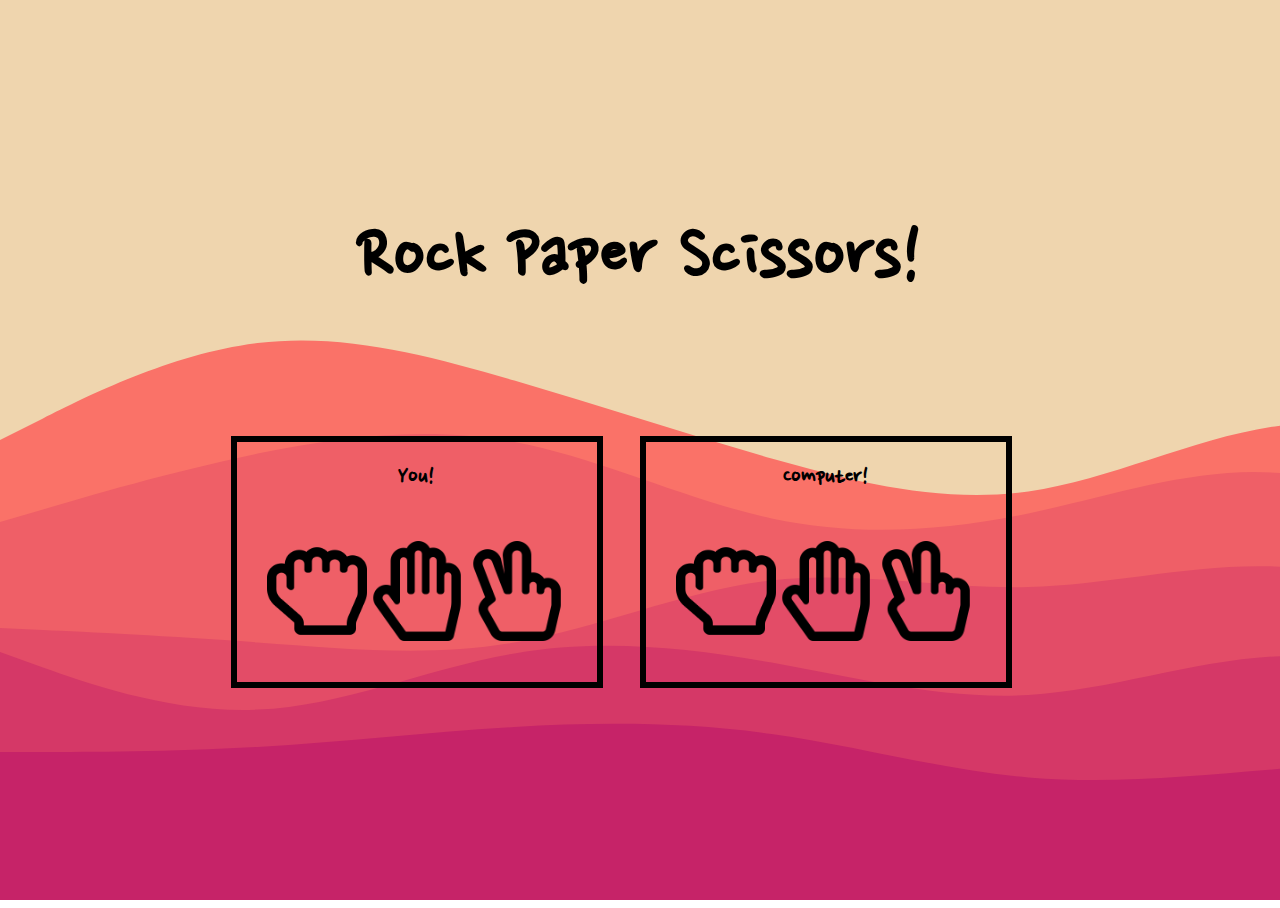
<file: index.html>
<!DOCTYPE html>
<html lang="en">
  <head>
    <meta charset="UTF-8" />
    <meta http-equiv="X-UA-Compatible" content="IE=edge" />
    <meta name="viewport" content="width=device-width, initial-scale=1.0" />
    <title>Document</title>
    <link rel="stylesheet" href="style.css">
    <link rel="stylesheet" href="https://fonts.googleapis.com/css?family=Nanum+Pen+Script">
  </head>
  <script src="external.js" defer> </script>
  <body>
    <div id="title">
      <h1>Rock Paper Scissors!</h1>
    </div>
    <div class="container">
      <div class="you">
        <h2>You!</h2>
        <div class="icons">
          <img id="rock" src="rock.png" alt="image of rock">
          <img id="paper"src="paper.png" alt="image of paper">
          <img id="scissors" src="scissors.png" alt="image of scissors">
        </div>
      </div>
      <div class="computer">
        <h2>Computer!</h2>
        <div class="icons">
          <img id="rock" src="rock.png" alt="image of rock">
          <img id="paper"src="paper.png" alt="image of paper">
          <img id="scissors" src="scissors.png" alt="image of scissors">
        </div>
      </div>
    </div>
  </body>
</html>
</file>
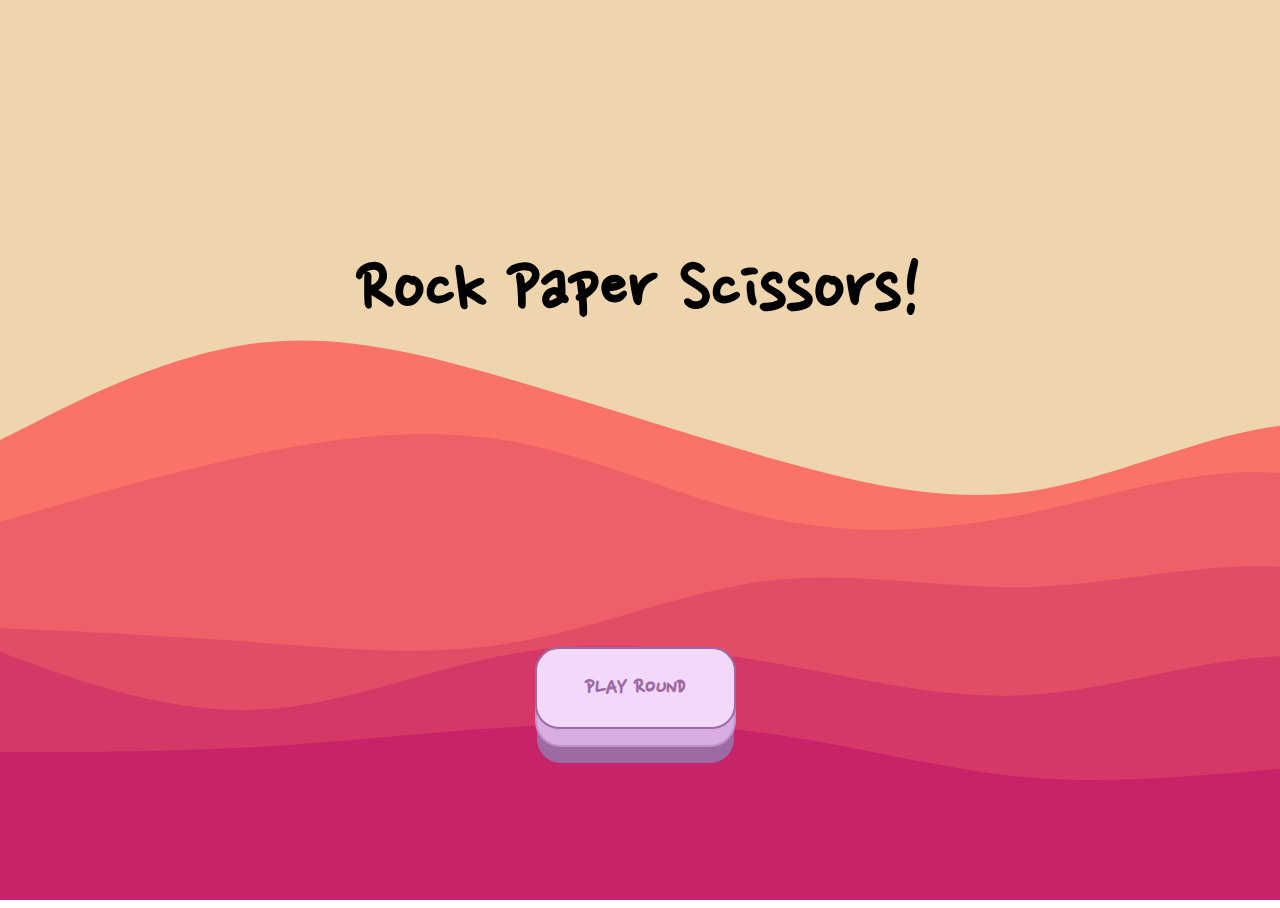
<file: enter.html>
<!DOCTYPE html>
<html lang="en">
<head>
    <meta charset="UTF-8">
    <meta http-equiv="X-UA-Compatible" content="IE=edge">
    <meta name="viewport" content="width=device-width, initial-scale=1.0">
    <title>Enter</title>
    <link rel="stylesheet" href="style.css">
    <link rel="stylesheet" href="https://fonts.googleapis.com/css?family=Nanum+Pen+Script">
</head>
<script src="external.js" defer> </script>
<body>
    <div id="title">
        <h1>Rock Paper Scissors!</h1>
    </div>
    <button type="button" class="big-button" id="play">Play Round</button>
</body>
</html>
</file>
<file: style.css>
html {
    height: 100%;
}

body {
    background-image: url(layered-waves-haikei.svg);
    background-size: cover;
    background-repeat: no-repeat;
    font-family:  'Nanum Pen Script', serif;
    display: flex;
    flex-direction: column;
    justify-content: center;
    align-items: center;
    min-height: 100%;
}

#title {
    width: auto;
    font-size: 2.5em;    
}

.container {
  display: flex;
  justify-content: center;
  align-items: center;
  height: 400px;
}

.icons {
    display: flex;
    flex-direction: row;
    justify-content: center;
    align-items: center;
    padding: 30px;
}

.you, .computer {
  margin-right: 5%;
  border: 6px solid black;
  height: 60%;
}

.you > h2, .computer > h2 {
  text-align: center;

}

img {
    height: auto;
    width: 100px;
    margin: 0 auto;
    flex-grow: 1;
}

 /* Define the pulsing animation */
 @keyframes pulse {
  0% {
    transform: scale(1);
    opacity: 1;
  }
  50% {
    transform: scale(1.2);
    opacity: 0.5;
  }
  100% {
    transform: scale(1);
    opacity: 1;
  }
 }

 /*pulsing animation class 'clicked' when image is clicked*/
 img.clicked {
  animation: pulse 1s ease-in-out;
 }

:root {
    --backgroundColor: rgba(246, 241, 209);
    --colorShadeA: rgb(158, 106, 163);
    --colorShadeB: rgb(190, 146, 201);
    --colorShadeC: rgb(217, 172, 228);
    --colorShadeD: rgb(234, 184, 247);
    --colorShadeE: rgb(242, 216, 249);
  }
  
  
  *::before,
  *::after {
    box-sizing: border-box;
  }
  
  button {
    position: relative;
    display: inline-block;
    cursor: pointer;
    outline: none;
    border: 0;
    vertical-align: middle;
    text-decoration: none;
    font-size: 1.5rem;
    color: var(--colorShadeA);
    font-weight: 700;
    text-transform: uppercase;
    font-family: inherit;
    margin-top: 20%;
    margin-right: 10px;
  }
  
  button.big-button {
    padding: 1em 2em;
    border: 2px solid var(--colorShadeA);
    border-radius: 1em;
    background: var(--colorShadeE);
    transform-style: preserve-3d;
    transition: all 175ms cubic-bezier(0, 0, 1, 1);
  }
  
  button.big-button::before {
    position: absolute;
    content: "";
    width: 100%;
    height: 100%;
    top: 0;
    left: 0;
    right: 0;
    bottom: 0;
    background: var(--colorShadeC);
    border-radius: inherit;
    box-shadow: 0 0 0 2px var(--colorShadeB), 0 0.75em 0 0 var(--colorShadeA);
    transform: translate3d(0, 0.75em, -1em);
    transition: all 175ms cubic-bezier(0, 0, 1, 1);
  }
  
  button.big-button:hover {
    background: var(--colorShadeD);
    transform: translate(0, 0.375em);
  }
  
  button.big-button:hover::before {
    transform: translate3d(0, 0.75em, -1em);
  }
  
  button.big-button:active {
    transform: translate(0em, 0.75em);
  }
  
  button.big-button:active::before {
    transform: translate3d(0, 0, -1em);
    box-shadow: 0 0 0 2px var(--colorShadeB), 0 0.25em 0 0 var(--colorShadeB);
  }
</file>
